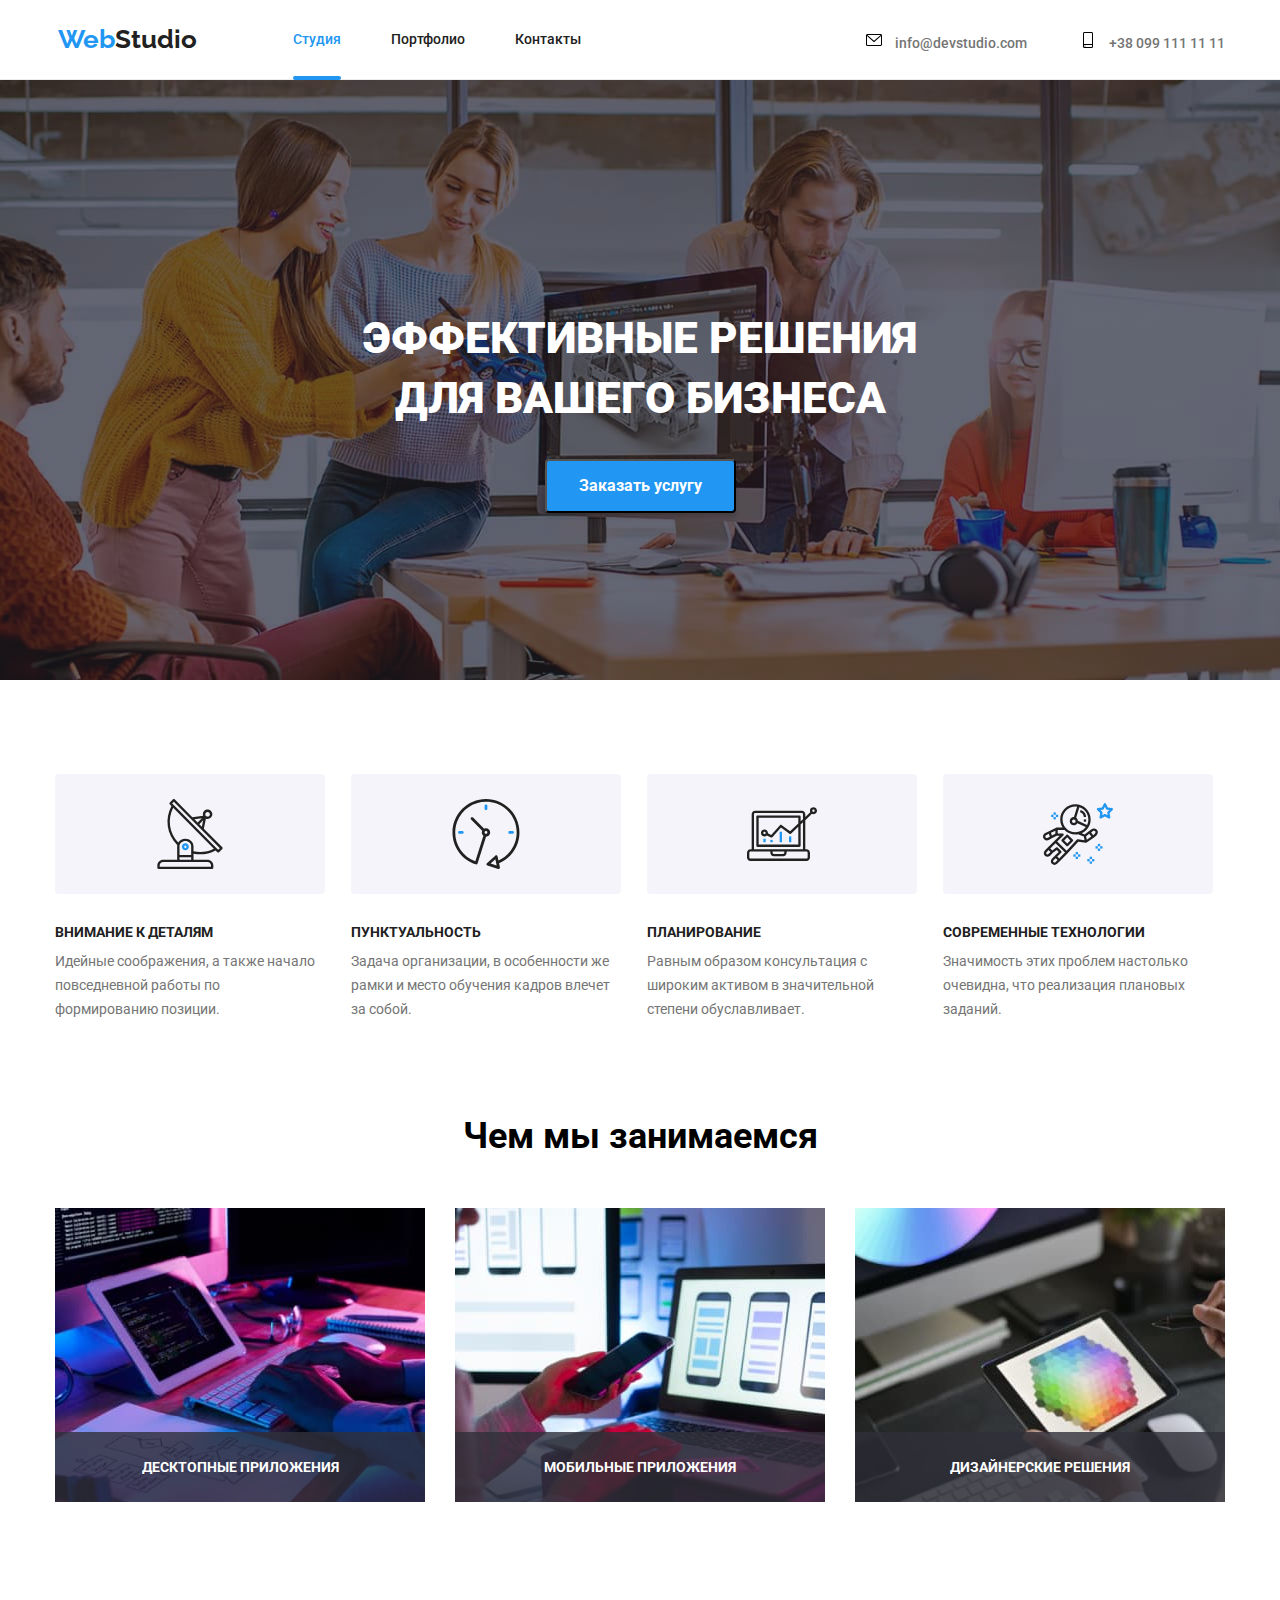
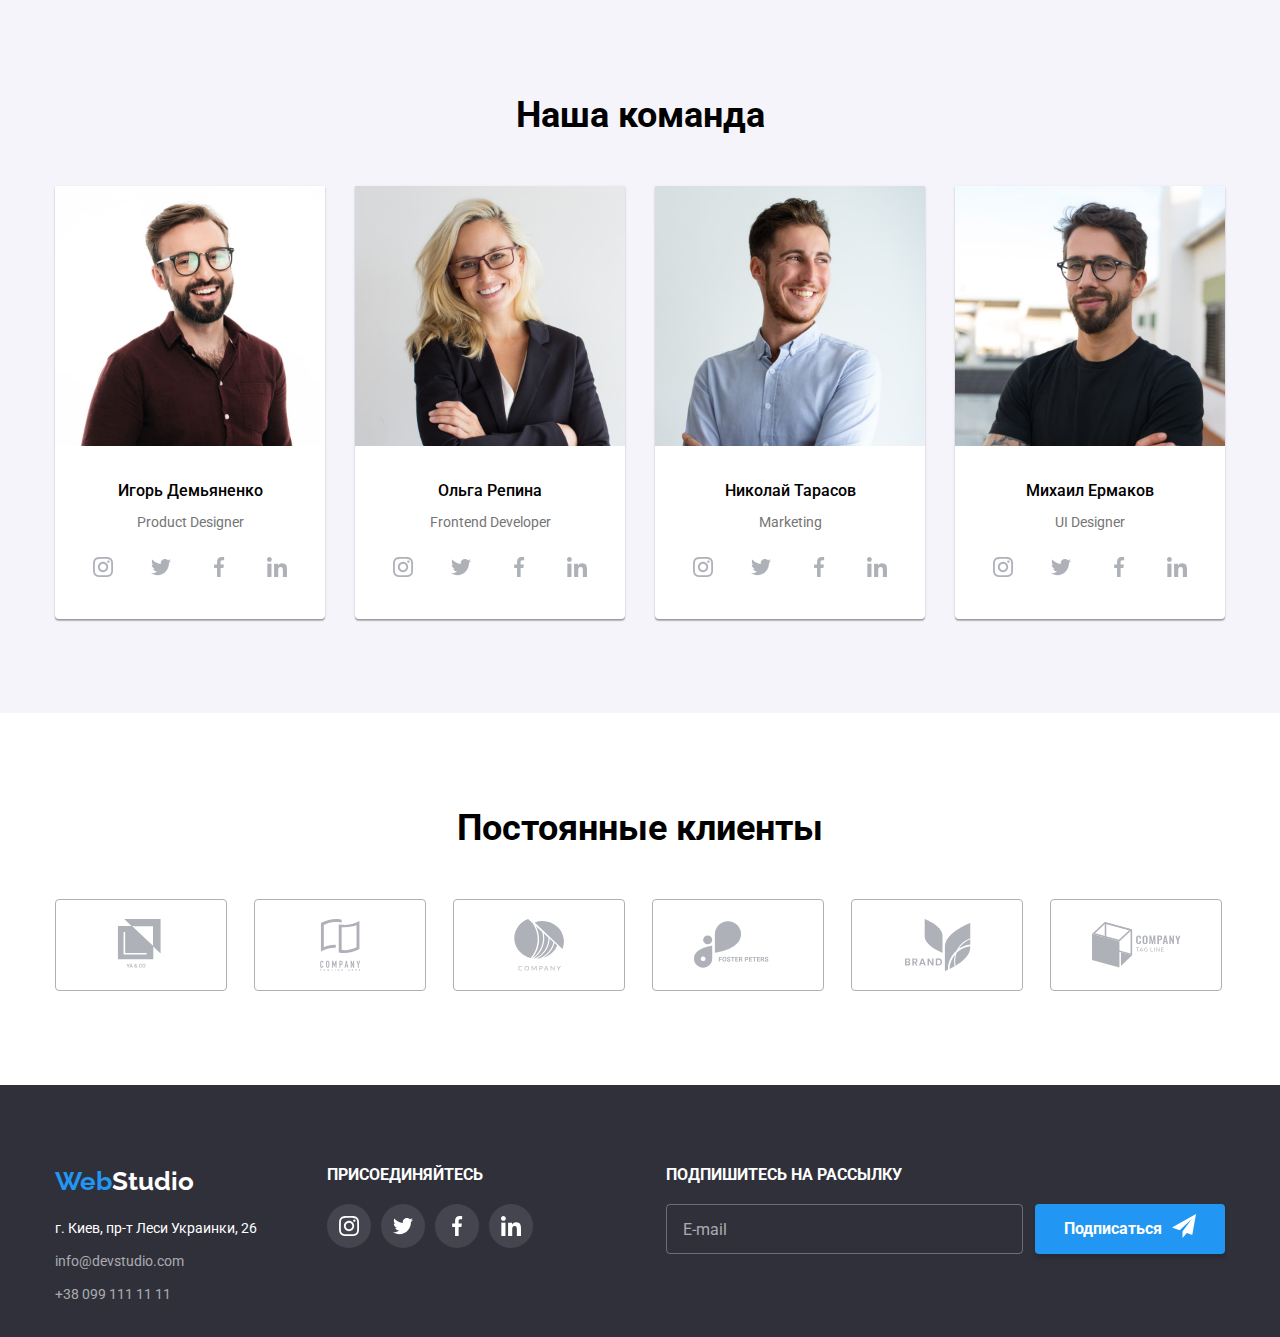
<file: index.html>
<!DOCTYPE html>
<html lang="en">
  <head>
    <meta charset="UTF-8" />
    <meta name="viewport" content="width=device-width, initial-scale=1.0" />
    <title>WebStudio</title>

    <link
      href="https://fonts.googleapis.com/css2?family=Raleway:wght@700&display=swap"
      rel="stylesheet"
    />
    <link
      href="https://fonts.googleapis.com/css2?family=Roboto:wght@400;500;700;900&display=swap"
      rel="stylesheet"
    />
    <link
      rel="stylesheet"
      href="https://cdnjs.cloudflare.com/ajax/libs/modern-normalize/1.0.0/modern-normalize.min.css"
    />

    <link rel="stylesheet" href="./css/main.min.css" />
  </head>
  <body>
    <header>
      <!-- логотип, вкладки, контакты -->

      <div class="container header">
        <nav class="navigation">
          <a href="./index.html" class="link logo"
            >Web<span class="logo-accent">Studio</span></a
          >
          <ul class="site-nav">
            <li class="site-nav-list">
              <a href="./" class="link primery-nav">Студия</a>
            </li>
            <li class="site-nav-list">
              <a href="./portfolio.html" class="link button-secondary"
                >Портфолио</a
              >
            </li>
            <li class="site-nav-list">
              <a href="" class="link button-secondary">Контакты</a>
            </li>
          </ul>
        </nav>
        <ul class="contacts">
          <li class="contacts-list">
            <a href="mailto:info@devstudio.com" class="link contacts-mail-tel">
              <svg class="mail">
                <use href="./img/symbol-defs.svg#envelope"></use>
              </svg>
              info@devstudio.com</a
            >
          </li>
          <li class="contacts-list">
            <a class="link contacts-mail-tel" href="tel:+380991111111">
              <svg class="mail">
                <use href="./img/symbol-defs.svg#smartphone"></use>
              </svg>
              +38 099 111 11 11</a
            >
          </li>
        </ul>
      </div>
    </header>
    <main class="main">
      <!-- главная секция -->
      <section class="main-section">
        <div class="container">
          <h1 class="main-title">
            ЭФФЕКТИВНЫЕ РЕШЕНИЯ <br />
            ДЛЯ ВАШЕГО БИЗНЕСА
          </h1>
          <button
            data-modal-open
            name="button"
            class="button button-primery-st"
          >
            Заказать услугу
          </button>
          <div data-modal class="backdrop is-hidden">
            <div class="modal">
              <button class="modal-button-close" data-modal-close>X</button>
              <!-- форма в модальном окне -->
              <h2 class="modal-titel">
                Оставьте свои данные, мы вам перезвоним
              </h2>
              <form class="form modal-form">
                <div class="form-field">
                  <label class="form-label" for="name">Имя</label>
                  <div class="form-svg">
                    <input
                      class="form-input"
                      type="text"
                      name="name"
                      id="name"
                    />
                    <span>
                      <svg class="form-inpyt-svg">
                        <use href="./img/symbol-defs.svg#Vector"></use>
                      </svg>
                    </span>
                  </div>
                </div>

                <div class="form-field">
                  <label class="form-label" for="tel">Телефон</label>
                  <div class="form-svg">
                    <input class="form-input" type="tel" name="tel" id="tel" />
                    <span>
                      <svg class="form-inpyt-svg">
                        <use href="./img/symbol-defs.svg#Tel"></use>
                      </svg>
                    </span>
                  </div>
                </div>

                <div class="form-field">
                  <label class="form-label" for="email">Почта</label>
                  <div class="form-svg">
                    <input
                      class="form-input"
                      type="email"
                      name="email"
                      id="email"
                    />
                    <span>
                      <svg class="form-inpyt-svg">
                        <use href="./img/symbol-defs.svg#Email"></use>
                      </svg>
                    </span>
                  </div>
                </div>

                <div class="form-field">
                  <label class="form-label" for="coment">Комментарий</label>
                  <textarea
                    class="form-coment"
                    name="coment"
                    id="coment"
                    cols="30"
                    rows="7"
                    placeholder="Введите текст"
                  ></textarea>
                </div>

                <div class="form-field-check">
                  <label class="form-label" for="agreed">
                    <input
                      class="form-input-check"
                      type="checkbox"
                      name="agreed"
                      id="agreed"
                    />
                    <span class="check"></span>
                    Соглашаюсь с рассылкой и принимаю
                    <a class="agreed" href="">Условия договора</a>
                  </label>
                </div>

                <button class="button check-button" type="submit">
                  Отправить
                </button>
              </form>
            </div>
          </div>
        </div>
      </section>

      <!-- хотят обратить внимание -->
      <section class="container-about">
        <div class="container">
          <!-- <h2>О нас</h2> -->
          <ul class="main-about">
            <li class="list-item attention">
              <h3 class="advantages">ВНИМАНИЕ К ДЕТАЛЯМ</h3>
              <p class="notes">
                Идейные соображения, а также начало повседневной работы по
                формированию позиции.
              </p>
            </li>
            <li class="list-item pynctuality">
              <h3 class="advantages">ПУНКТУАЛЬНОСТЬ</h3>
              <p class="notes">
                Задача организации, в особенности же рамки и место обучения
                кадров влечет за собой.
              </p>
            </li>
            <li class="list-item planning">
              <h3 class="advantages">ПЛАНИРОВАНИЕ</h3>
              <p class="notes">
                Равным образом консультация с широким активом в значительной
                степени обуславливает.
              </p>
            </li>
            <li class="list-item technology">
              <h3 class="advantages">СОВРЕМЕННЫЕ ТЕХНОЛОГИИ</h3>
              <p class="notes">
                Значимость этих проблем настолько очевидна, что реализация
                плановых заданий.
              </p>
            </li>
          </ul>
        </div>
      </section>

      <!-- примеры проектов -->

      <section class="adout-us-img">
        <div class="images-list container">
          <h2 class="about-us">Чем мы занимаемся</h2>
          <ul class="images">
            <li class="image-menu">
              <img src="./img/box1.jpg" alt="box1" width="370" />
              <p class="images-list-item">ДЕСКТОПНЫЕ ПРИЛОЖЕНИЯ</p>
            </li>
            <li class="image-menu">
              <img src="./img/box2.jpg" alt="box2" width="370" />
              <p class="images-list-item">МОБИЛЬНЫЕ ПРИЛОЖЕНИЯ</p>
            </li>
            <li class="image-menu">
              <img src="./img/box3.jpg" alt="box3" width="370" />
              <p class="images-list-item">ДИЗАЙНЕРСКИЕ РЕШЕНИЯ</p>
            </li>
          </ul>
        </div>
      </section>

      <!-- наша команда -->

      <section class="our-teams">
        <div class="container">
          <h2 class="command">Наша команда</h2>
          <ul class="teams-list">
            <li class="teams">
              <img src="./img/card1.jpg" alt="card1" width="270" />
              <div class="name-pos">
                <h3 class="name">Игорь Демьяненко</h3>
                <p class="position">Product Designer</p>
                <ul class="social-icon">
                  <li class="social-icon-item">
                    <a
                      class="social-icon-link"
                      href="https://instagram.com/ "
                      target=" blank"
                    >
                      <svg class="sosial-icon-svg">
                        <use href="./img/symbol-defs.svg#instagram"></use>
                      </svg>
                    </a>
                  </li>
                  <li class="social-icon-item">
                    <a
                      class="social-icon-link"
                      href="https://twitter.com/"
                      target=" blank"
                    >
                      <svg class="sosial-icon-svg">
                        <use href="./img/symbol-defs.svg#twitter"></use>
                      </svg>
                    </a>
                  </li>
                  <li class="social-icon-item">
                    <a
                      class="social-icon-link"
                      href="https://facebook.com/"
                      target=" blank"
                    >
                      <svg class="sosial-icon-svg">
                        <use href="./img/symbol-defs.svg#facebook"></use>
                      </svg>
                    </a>
                  </li>
                  <li class="social-icon-item">
                    <a
                      class="social-icon-link"
                      href="https://linkedin.com/"
                      target="blank"
                    >
                      <svg class="sosial-icon-svg">
                        <use href="./img/symbol-defs.svg#linkedin"></use>
                      </svg>
                    </a>
                  </li>
                </ul>
              </div>
            </li>
            <li class="teams">
              <img src="./img/card2.jpg" alt="card2" width="270" />
              <div class="name-pos">
                <h3 class="name">Ольга Репина</h3>
                <p class="position">Frontend Developer</p>
                <ul class="social-icon">
                  <li class="social-icon-item">
                    <a
                      class="social-icon-link"
                      href="https://instagram.com/ "
                      target=" blank"
                    >
                      <svg class="sosial-icon-svg">
                        <use href="./img/symbol-defs.svg#instagram"></use>
                      </svg>
                    </a>
                  </li>
                  <li class="social-icon-item">
                    <a
                      class="social-icon-link"
                      href="https://twitter.com/"
                      target=" blank"
                    >
                      <svg class="sosial-icon-svg">
                        <use href="./img/symbol-defs.svg#twitter"></use>
                      </svg>
                    </a>
                  </li>
                  <li class="social-icon-item">
                    <a
                      class="social-icon-link"
                      href="https://facebook.com/"
                      target=" blank"
                    >
                      <svg class="sosial-icon-svg">
                        <use href="./img/symbol-defs.svg#facebook"></use>
                      </svg>
                    </a>
                  </li>
                  <li class="social-icon-item">
                    <a
                      class="social-icon-link"
                      href="https://linkedin.com/"
                      target="blank"
                    >
                      <svg class="sosial-icon-svg">
                        <use href="./img/symbol-defs.svg#linkedin"></use>
                      </svg>
                    </a>
                  </li>
                </ul>
              </div>
            </li>
            <li class="teams">
              <img src="./img/card3.jpg" alt="card3" width="270" />
              <div class="name-pos">
                <h3 class="name">Николай Тарасов</h3>
                <p class="position">Marketing</p>
                <ul class="social-icon">
                  <li class="social-icon-item">
                    <a
                      class="social-icon-link"
                      href="https://instagram.com/ "
                      target=" blank"
                    >
                      <svg class="sosial-icon-svg">
                        <use href="./img/symbol-defs.svg#instagram"></use>
                      </svg>
                    </a>
                  </li>
                  <li class="social-icon-item">
                    <a
                      class="social-icon-link"
                      href="https://twitter.com/"
                      target=" blank"
                    >
                      <svg class="sosial-icon-svg">
                        <use href="./img/symbol-defs.svg#twitter"></use>
                      </svg>
                    </a>
                  </li>
                  <li class="social-icon-item">
                    <a
                      class="social-icon-link"
                      href="https://facebook.com/"
                      target=" blank"
                    >
                      <svg class="sosial-icon-svg">
                        <use href="./img/symbol-defs.svg#facebook"></use>
                      </svg>
                    </a>
                  </li>
                  <li class="social-icon-item">
                    <a
                      class="social-icon-link"
                      href="https://linkedin.com/"
                      target="blank"
                    >
                      <svg class="sosial-icon-svg">
                        <use href="./img/symbol-defs.svg#linkedin"></use>
                      </svg>
                    </a>
                  </li>
                </ul>
              </div>
            </li>
            <li class="teams">
              <img src="./img/card4.jpg" alt="card4" width="270" />
              <div class="name-pos">
                <h3 class="name">Михаил Ермаков</h3>
                <p class="position">UI Designer</p>
                <ul class="social-icon">
                  <li class="social-icon-item">
                    <a
                      class="social-icon-link"
                      href="https://instagram.com/ "
                      target=" blank"
                    >
                      <svg class="sosial-icon-svg">
                        <use href="./img/symbol-defs.svg#instagram"></use>
                      </svg>
                    </a>
                  </li>
                  <li class="social-icon-item">
                    <a
                      class="social-icon-link"
                      href="https://twitter.com/"
                      target=" blank"
                    >
                      <svg class="sosial-icon-svg">
                        <use href="./img/symbol-defs.svg#twitter"></use>
                      </svg>
                    </a>
                  </li>
                  <li class="social-icon-item">
                    <a
                      class="social-icon-link"
                      href="https://facebook.com/"
                      target=" blank"
                    >
                      <svg class="sosial-icon-svg">
                        <use href="./img/symbol-defs.svg#facebook"></use>
                      </svg>
                    </a>
                  </li>
                  <li class="social-icon-item">
                    <a
                      class="social-icon-link"
                      href="https://linkedin.com/"
                      target="blank"
                    >
                      <svg class="sosial-icon-svg">
                        <use href="./img/symbol-defs.svg#linkedin"></use>
                      </svg>
                    </a>
                  </li>
                </ul>
              </div>
            </li>
          </ul>
        </div>
      </section>
      <section>
        <div class="container customed-container">
          <h2>Постоянные клиенты</h2>
          <ul class="customed">
            <li class="customed-item">
              <a class="customed-link" href="" target="blank">
                <svg class="customed-link-svg">
                  <use href="./img/symbol-defs.svg#logo1"></use>
                </svg>
              </a>
            </li>
            <li class="customed-item">
              <a class="customed-link" href="" target="blank">
                <svg class="customed-link-svg">
                  <use href="./img/symbol-defs.svg#logo2"></use>
                </svg>
              </a>
            </li>
            <li class="customed-item">
              <a class="customed-link" href="" target="blank">
                <svg class="customed-link-svg">
                  <use href="./img/symbol-defs.svg#logo3"></use>
                </svg>
              </a>
            </li>
            <li class="customed-item">
              <a class="customed-link" href="" target="blank">
                <svg class="customed-link-svg">
                  <use href="./img/symbol-defs.svg#logo4"></use>
                </svg>
              </a>
            </li>
            <li class="customed-item">
              <a class="customed-link" href="" target="blank">
                <svg class="customed-link-svg">
                  <use href="./img/symbol-defs.svg#logo5"></use>
                </svg>
              </a>
            </li>
            <li class="customed-item">
              <a class="customed-link" href="" target="blank">
                <svg class="customed-link-svg">
                  <use href="./img/symbol-defs.svg#logo6"></use>
                </svg>
              </a>
            </li>
          </ul>
        </div>
      </section>
    </main>
    <!-- фуутер -->

    <footer class="footer">
      <div class="container footer-cont">
        <div>
          <a href="./studio.html" class="logo-footer"
            >Web<span class="logo-ac-footer">Studio</span></a
          >
          <address>
            <ul class="adresss-footer">
              <li class="address">г. Киев, пр-т Леси Украинки, 26</li>
              <li>
                <a href="mailto:info@devstudio.com" class="mail-tel"
                  >info@devstudio.com</a
                >
              </li>
              <li>
                <a href="tel:+380991111111" class="mail-tel"
                  >+38 099 111 11 11</a
                >
              </li>
            </ul>
          </address>
        </div>
        <div class="join-footer">
          <b>ПРИСОЕДИНЯЙТЕСЬ</b>
          <ul class="join-list">
            <li><a class="join inst" href=""></a></li>
            <li><a class="join twitter" href=""></a></li>
            <li><a class="join facebook" href=""></a></li>
            <li><a class="join linkedin" href=""></a></li>
          </ul>
        </div>
        <div class="footer-subscribe">
          <b>ПОДПИШИТЕСЬ НА РАССЫЛКУ</b>
          <form class="form-footer">
            <label class="footer-label">
              <input class="foter-input" type="email" placeholder="E-mail" />
            </label>

            <button class="button button-subscribe" type="submit">
              <svg class="footer-subscribe-svg" widt="24px" height="24px">
                <use href="./img/symbol-defs.svg#send"></use>
              </svg>
              Подписаться
            </button>
          </form>
        </div>
      </div>
    </footer>
    <script src="./js/madal.js"></script>
  </body>
</html>
</file>
<file: css/main.min.css>
*,*::befor,*::after{box-sizing:inherit}html{box-sizing:border-box}.container{width:1200px;padding-left:15px;padding-right:15px;margin-left:auto;margin-right:auto}.container:first-child{margin-top:0px}header{width:100%;height:80px;padding-bottom:32px;padding-top:32px;border-bottom:1px solid #ececec}a{text-decoration:none}a:hover,a:focus{color:#2196f3}li{padding:0px;margin:0px;list-style:none}ul{padding:0px;margin:0px;list-style:none}.link{display:block;text-align:center}.button{display:inline-block;cursor:pointer;justify-content:center;font-style:normal;font-weight:500;font-size:16px;line-height:1.63em;margin:0px;padding:0px}.button:hover,.button:focus{color:#2196f3;background-color:#fff;box-shadow:0px 4px 4px rgba(0,0,0,0.25)}.button-titel{margin-bottom:34px}.button-list{display:inline-flex}.header{display:flex;height:100%}.portfolio-header{border-bottom:1px solid #ececec}.logo-accent{color:#212121}.navigation{display:flex;align-items:center;justify-content:center}.navigation .link{margin-right:0px}.navigation .logo{font-family:"Raleway", sans-serif;color:#2196f3;font-style:normal;font-weight:bold;font-size:26px;line-height:1.17em;width:145px;margin-right:93px}.navigation .site-nav{justify-content:end;display:flex;font-family:"Roboto", sans-serif;font-weight:500;font-style:normal;font-size:14px;line-height:1.17em;padding:0px;align-items:center}.site-nav-list{display:inline-block;padding-right:50px}.site-nav-list .site-nav-list:last-child{padding-right:0px}.primery-nav{position:relative;color:#2196f3;font-style:normal;font-weight:500;font-size:14px;line-height:1.17em}.primery-nav::after{position:absolute;content:"";display:block;background-image:url(../img/hover.svg);height:4px;width:100%;background-repeat:no-repeat;background-position:center;background-size:cover;margin-top:28px}.button-secondary{color:#212121}.button-primery-pf{color:#ffffff;background-color:#2196f3;font-style:normal;font-weight:500;line-height:1.25em;transition:transform 250ms cubic-bezier(0.4, 0, 0.2, 1)}.contacts{font-family:"Roboto", sans-serif;font-style:normal;font-weight:500;font-size:14px;line-height:1.14em;align-items:center;text-align:right;padding:0px;margin-left:auto}.contacts .contacts-list{margin-right:50px;display:inline-block}.contacts .contacts-list:last-child{margin-right:0px}.contacts-mail-tel{color:#757575;text-align:end}.contacts-mail-tel:last-child{padding-right:0px}.contacts-mail-tel:hover .mail,.contacts-mail-tel:focus .mail{fill:#2196f3}.contacts-mail-tel .mail{height:16px;width:16px;background-size:contain;background-repeat:no-repeat;background-position-x:center;margin-right:10px;transition:250ms;transition-timing-function:cubic-bezier(0.4, 0, 0.2, 1)}.main{font-family:"Roboto", sans-serif;width:auto}.button-section{padding-top:94px;padding-bottom:94px}.button-container{text-align:center;align-items:flex-start}.button-container h1{display:none}.button-titel .button{padding:6px 22px}.button-list .buttom{height:54px}.row-button{font-size:16px;font-weight:500;font-style:normal;line-height:1.63em;border:0px;border-radius:4px;margin-right:8px;transition:transform 250ms cubic-bezier(0.4, 0, 0.2, 1)}.row-button:hover,.row-button:focus{color:#fff;background-color:#2196f3}.type-pr-list{padding:0px;display:flex;flex-basis:calc((100%-30) / 3);flex-wrap:wrap;margin:0px}.link-menu{display:block;width:370px;margin-left:30px;margin-bottom:30px}.link-menu:nth-last-child(-n+3){margin-bottom:0px}.link-menu:nth-child(3n+1){margin-left:0px}.pr-link{display:block;transition:250ms;transition-timing-function:cubic-bezier(0.4, 0, 0.2, 1)}.pr-link:hover,.pr-link:focus{box-shadow:0px 1px 1px rgba(0,0,0,0.12),0px 4px 4px rgba(0,0,0,0.06),1px 4px 6px rgba(0,0,0,0.16)}.projects-hover{position:relative;overflow:hidden;text-align:left}.type-pr{padding:20px 24px;text-align:left;border:1px solid #eeeeee;border-top:0px;margin:0px}.projects{color:#212121;font-style:normal;font-weight:bold;font-size:18px;line-height:2em;margin:0px;margin-bottom:4px}.type{color:#757575;font-style:normal;font-weight:normal;font-size:16px;line-height:1.88em}.wind-hover{display:block;margin:0px;background-color:#2196f3;position:absolute;z-index:4;top:0%;bottom:0%;left:0;right:0;font-size:18px;line-height:1.6em;font-weight:400;color:#fff;padding:63px 24px;opacity:0;transform:translateY(100%);transition:transform 250ms cubic-bezier(0.4, 0, 0.2, 1)}.pr-link:hover .wind-hover,.pr-link:focus .wind-hover{transform:translateY(0%);opacity:1}.main-section{margin-left:auto;margin-right:auto;max-width:1600px;height:600px;text-align:center;padding-top:200px;padding-bottom:200px;color:#ffffff;background-color:#2f303a;justify-content:center;background-image:linear-gradient(to right, rgba(47,48,58,0.4), rgba(47,48,58,0.4)),url("../img/main.jpg");background-repeat:no-repeat;background-position:center;background-size:cover}.main-title{font-style:normal;font-weight:900;font-size:44px;line-height:1.36em;text-align:center}.button-primery-st{color:#ffffff;background-color:#2196f3;font-style:normal;font-weight:bold;font-size:16px;line-height:1.88em;text-align:center;padding:10px 32px;margin-left:auto;margin-right:auto;box-shadow:0px 4px 4px rgba(0,0,0,0.15);border-radius:4px;transition:transform 250ms cubic-bezier(0.4, 0, 0.2, 1)}.button-primery-st:hover,.button-primery-st:focus{color:#2196f3;background-color:#fff;transition:250ms;transition-timing-function:cubic-bezier(0.4, 0, 0.2, 1)}.backdrop{position:fixed;top:0px;left:0px;width:100%;height:100%;background-color:rgba(0,0,0,0.2);z-index:55}.backdrop.is-hidden{opacity:0;pointer-events:none}.modal{position:absolute;top:50%;left:50%;transform:translate(-50%, -50%);text-align:left;min-width:528px;min-height:581px;background-color:#fff;border-radius:4px;color:#757575;padding:40px;font-size:12px;line-height:1.17em;font-family:"Roboto", sans-serif;font-size:12px;line-height:1.17em;font-style:normal;color:#757575}.modal>.modal-button-close{position:absolute;width:30px;height:30px;right:7px;top:7px;background-color:#fff;border:1px solid rgba(0,0,0,0.1);border-radius:50%}.modal-button-close:hover{color:#2196f3;font-weight:700}.modal-titel{font-style:700;font-size:20px;line-height:1.17em;font-style:normal;text-align:center;color:#212121;margin:0;margin-bottom:12px}.form-field{display:flex;flex-direction:column}.form-field:not(:last-child){margin-bottom:10px}.form-label{margin-bottom:4px;position:relative}.form-input{padding:11px 12px 11px 42px;border:1px solid rgba(33,33,33,0.2);border-radius:4px;width:100%;height:40px;outline:none;transition:transform 250ms cubic-bezier(0.4, 0, 0.2, 1)}.form-input:focus{border:1px solid #2196f3}.form-input-check{display:inline-block;width:16px;height:15px;opacity:0}.form-svg{position:relative}.form-inpyt-svg{position:absolute;width:18px;height:18px;padding:3px;left:12px;top:12px;transition:transform 250ms cubic-bezier(0.4, 0, 0.2, 1)}.form-input:focus+* .form-inpyt-svg{fill:#2196f3}.form-coment{padding:12px 16px;resize:none;border:1px solid rgba(33,33,33,0.2);border-radius:4px;outline:none}.form-coment:focus{border:1px solid #2196f3}.form-field-check{margin-top:20px;font-size:14px;line-height:1.71em;font-weight:400;display:flex;align-items:center;justify-content:center}.check{content:"";position:absolute;width:17px;height:17px;background-image:url(../img/check.svg);left:0;top:1px;background-repeat:no-repeat;background-size:contain}.form-input-check:checked+.check{background-image:url(../img/Check3.svg)}.agreed{color:#2196f3}.check-button{display:block;margin:30px auto 0px;padding:10px 55px;color:#fff;background-color:#2196f3;box-shadow:0px 4px 4px rgba(0,0,0,0.15);border-radius:4px;border:none;font-size:16px;line-height:1.875em;font-weight:700}.container-about{display:flex;padding-top:94px;padding-bottom:94px}.main-about{padding:0px;margin:0px;width:100%;display:flex;flex-wrap:nowrap}.main-about .list-item{display:inline-block;justify-content:space-between;width:270px;margin-right:26px}.main-about .list-item:last-child,.main-about .network-list li:last-child{margin-right:0px}.advantages{color:#212121;font-style:normal;font-weight:bold;font-size:14px;line-height:1.17em;margin:0px}.notes{color:#757575;font-style:normal;font-weight:normal;font-size:14px;line-height:1.71em;margin:0px;padding-top:10px}.list-item::before{content:"";display:block;height:120px;border-radius:4px;background-repeat:no-repeat;background-position:100px 25px;background-color:#f5f4fa;margin-bottom:30px}.list-item.attention::before{background-image:url(../img/antenna.svg)}.list-item.pynctuality::before{background-image:url(../img/clock.svg)}.list-item.planning::before{background-image:url(../img/diagram.svg)}.list-item.technology::before{background-image:url(../img/astronaut.svg)}.adout-us-img{text-align:inherit;margin:0px;padding-bottom:94px}.adout-us-img .images{margin:0px;padding:0px}.images-list{display:block;flex-wrap:wrap}.about-us{display:block;font-family:Roboto;font-style:normal;font-weight:700;font-size:36px;line-height:1.16em;text-align:center;margin:0px;margin-bottom:50px}.images{display:inline-flex}.images .image-menu:last-child{margin-right:0px}.image-menu{position:relative;flex-basis:calc((100%-30) / 3);margin-right:30px}.image-menu img{display:block}.images-list-item{width:100%;background:rgba(47,48,58,0.8);margin:0px;position:absolute;bottom:0;left:0;font-size:14px;line-height:1.17em;color:#fff;font-weight:700;text-align:center;justify-content:center;padding-top:27px;padding-bottom:27px}.our-teams{background-color:#f5f4fa;text-align:center;padding:0px;padding-bottom:94px;padding-top:94px;padding-left:0px}.command{font-style:normal;font-weight:bold;font-size:36px;line-height:1.17em;text-align:center;margin:0px;margin-bottom:50px}.teams-list{margin:0px;padding-left:0px}.teams{display:inline-block;background-color:#fff;margin-right:26px;padding-bottom:30px;box-shadow:0px 1px 3px rgba(0,0,0,0.12),0px 1px 1px rgba(0,0,0,0.14),0px 2px 1px rgba(0,0,0,0.2);border-radius:0px 0px 4px 4px}.teams:last-child{margin-right:0px}.name-pos{padding-top:30px}.name{font-style:normal;font-weight:500;font-size:16px;line-height:1.19em;margin:0px;margin-bottom:10px}.position{color:#757575;font-style:normal;font-weight:normal;font-size:14px;line-height:1.19em;font-style:normal}.social-icon .social-icon-item{display:inline-flex}.social-icon-item:not(:last-child){margin-right:10px}.sosial-icon-svg{width:20px;height:20px;transition:250ms;transition-timing-function:cubic-bezier(0.4, 0, 0.2, 1)}.social-icon-link{height:44px;width:44px;display:flex;justify-content:center;align-items:center;border-radius:50%;fill:#afb1b8}.social-icon-link:focus,.social-icon-link:hover{background-color:#2196f3}.social-icon-link:focus .sosial-icon-svg,.social-icon-link:hover .sosial-icon-svg{fill:#fff}.customed-container{text-align:center;padding-top:94px;padding-bottom:94px}.customed-container h2{font-size:36px;line-height:1.17em;margin:0px}.customed{display:flex;margin-top:50px}.customed-item{border:1px solid #afb1b8;border-radius:4px}.customed-item:not(:last-child){margin-right:27px}.customed-item:focus,.customed-item:hover{border:1px solid #2196f3;border-radius:4px;transition:250ms;transition-timing-function:cubic-bezier(0.4, 0, 0.2, 1)}.customed-link{height:90px;width:170px;display:flex;justify-content:center;align-items:center;fill:#afb1b8;background-size:cover}.customed-link-svg{width:89px;height:52px;transition:250ms;transition-timing-function:cubic-bezier(0.4, 0, 0.2, 1)}.customed-item:focus .customed-link-svg,.customed-item:hover .customed-link-svg{fill:#2196f3}.footer{display:inline-flex;align-items:center;font-family:"Roboto", sans-serif;background-color:#2f303a;width:100%;height:252px;padding-bottom:60px;padding-top:60px}.footer-cont{display:flex;padding-top:60px}.logo-footer{font-family:"Raleway", sans-serif;color:#2196f3;font-style:normal;font-weight:bold;font-size:26px;line-height:1.19em}.logo-ac-footer{color:#fff}.address{font-family:"Roboto", sans-serif;font-style:normal;color:#fff;font-weight:normal;font-size:14px;line-height:1.71em;margin-bottom:9px}.adresss-footer{margin:0px;margin-top:20px}.mail-tel{display:block;font-family:"Roboto", sans-serif;font-style:normal;color:#ffffff99;font-weight:normal;font-size:14px;line-height:1.71em;margin-bottom:9px}.join-footer{margin-left:70px}.join-footer b{display:block;color:#fff;margin-bottom:20px}.join-list{display:flex}.join-list li{margin-right:10px}.join{display:inline-block;height:44px;width:44px;background-color:rgba(255,255,255,0.1);border-radius:50%;background-position:center;background-repeat:no-repeat;background-size:20px}.join.inst{background-image:url(../img/instagram.svg)}.join.twitter{background-image:url(../img/twitter.svg)}.join.facebook{background-image:url(../img/facebook.svg)}.join.linkedin{background-image:url(../img/linkedin.svg)}.join:hover,.join:focus{background-color:#2196f3;transition:250ms;transition-timing-function:cubic-bezier(0.4, 0, 0.2, 1)}.footer-subscribe{margin-left:auto}.footer-subscribe b{display:block;color:#fff;margin-bottom:20px}.form-footer{display:flex}.foter-input{width:357px;height:50px;display:block;padding:16px;font-size:16px;line-height:1.25em;border:1px solid rgba(255,255,255,0.3);border-radius:4px;margin-right:12px;background-color:inherit;color:rgba(255,255,255,0.6)}.foter-input::placeholder{color:rgba(255,255,255,0.6);font-size:16px;line-height:1.25em}.button-subscribe{display:flex;background-color:#2196f3;box-shadow:0px 4px 4px rgba(0,0,0,0.15);border-radius:4px;color:#fff;font-size:16px;line-height:1.875em;font-weight:700;padding:10px 29px;border:none;flex-direction:row-reverse}.button-subscribe:hover{background-color:#fff;color:#2196f3}.button-subscribe:hover .footer-subscribe-svg{fill:#2196f3}.footer-subscribe-svg{width:24px;height:24px;fill:white;margin-left:10px}
/*# sourceMappingURL=main.min.css.map */
</file>
